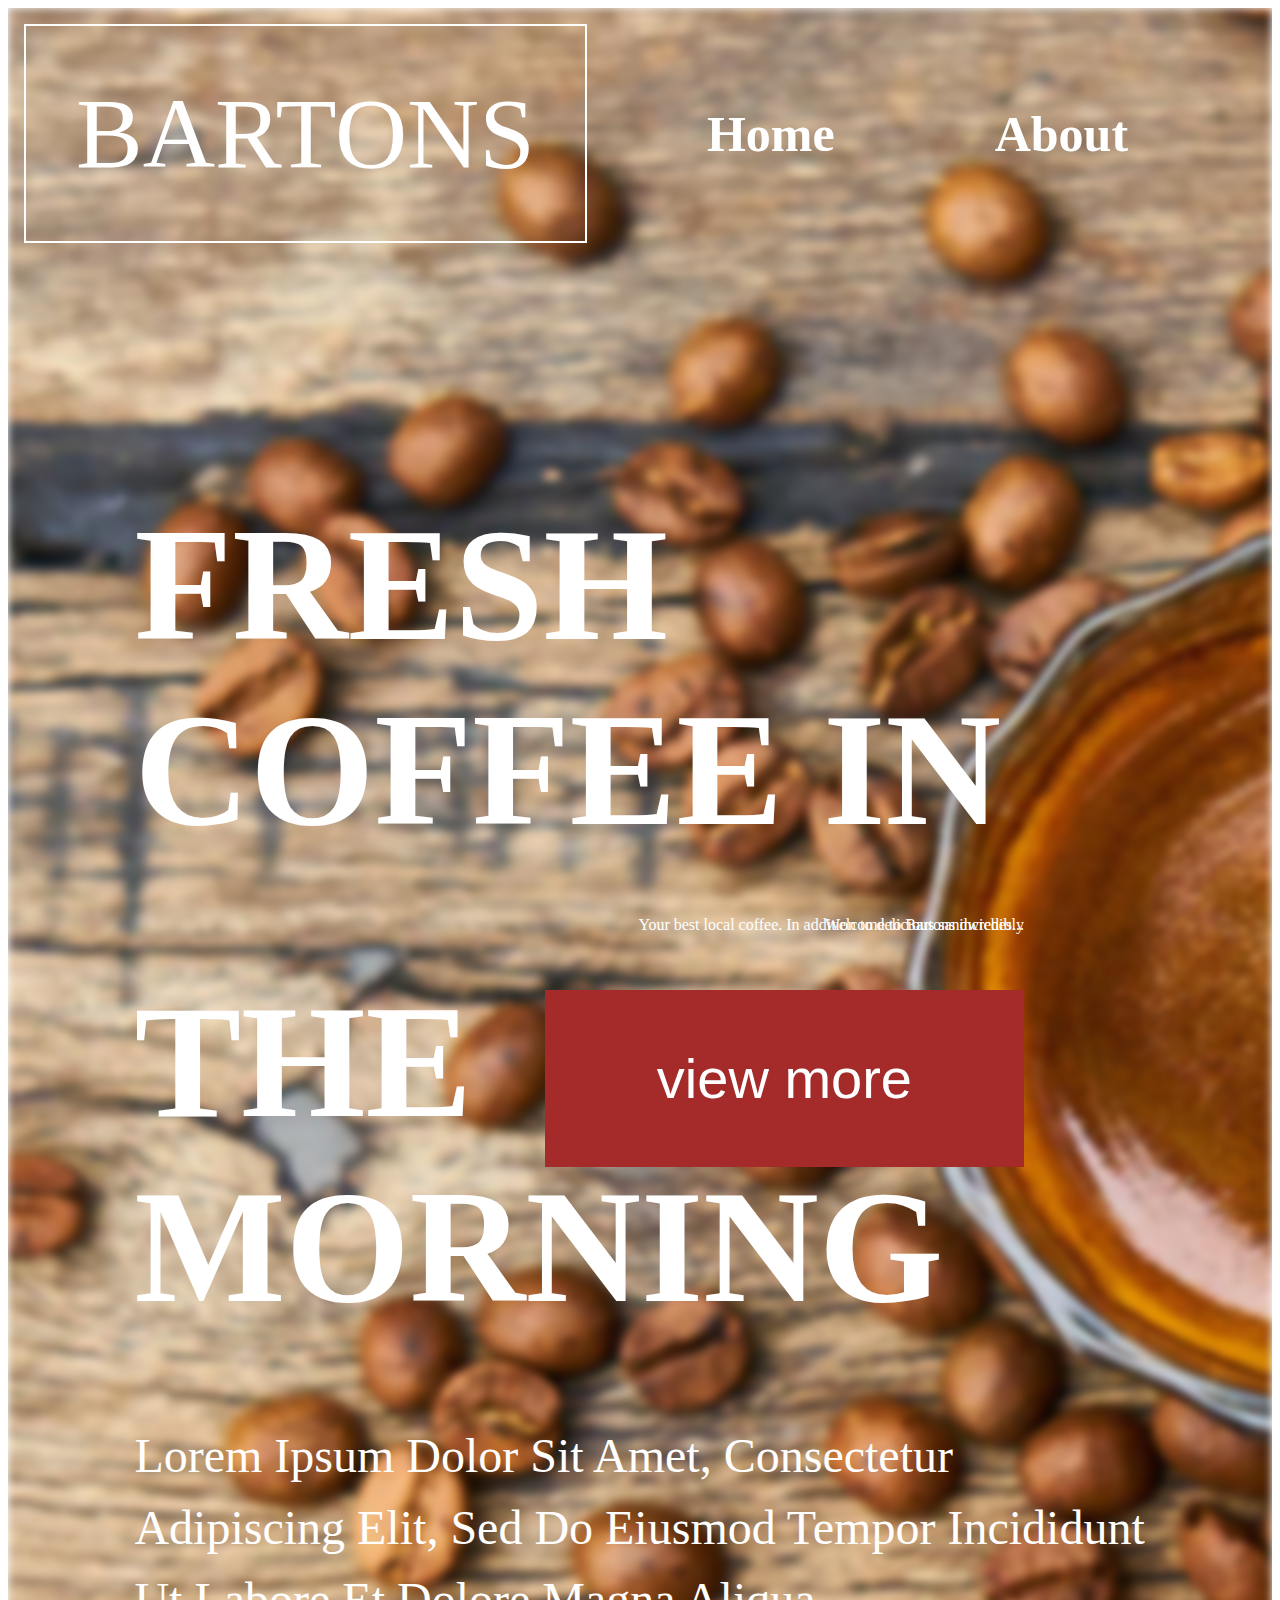
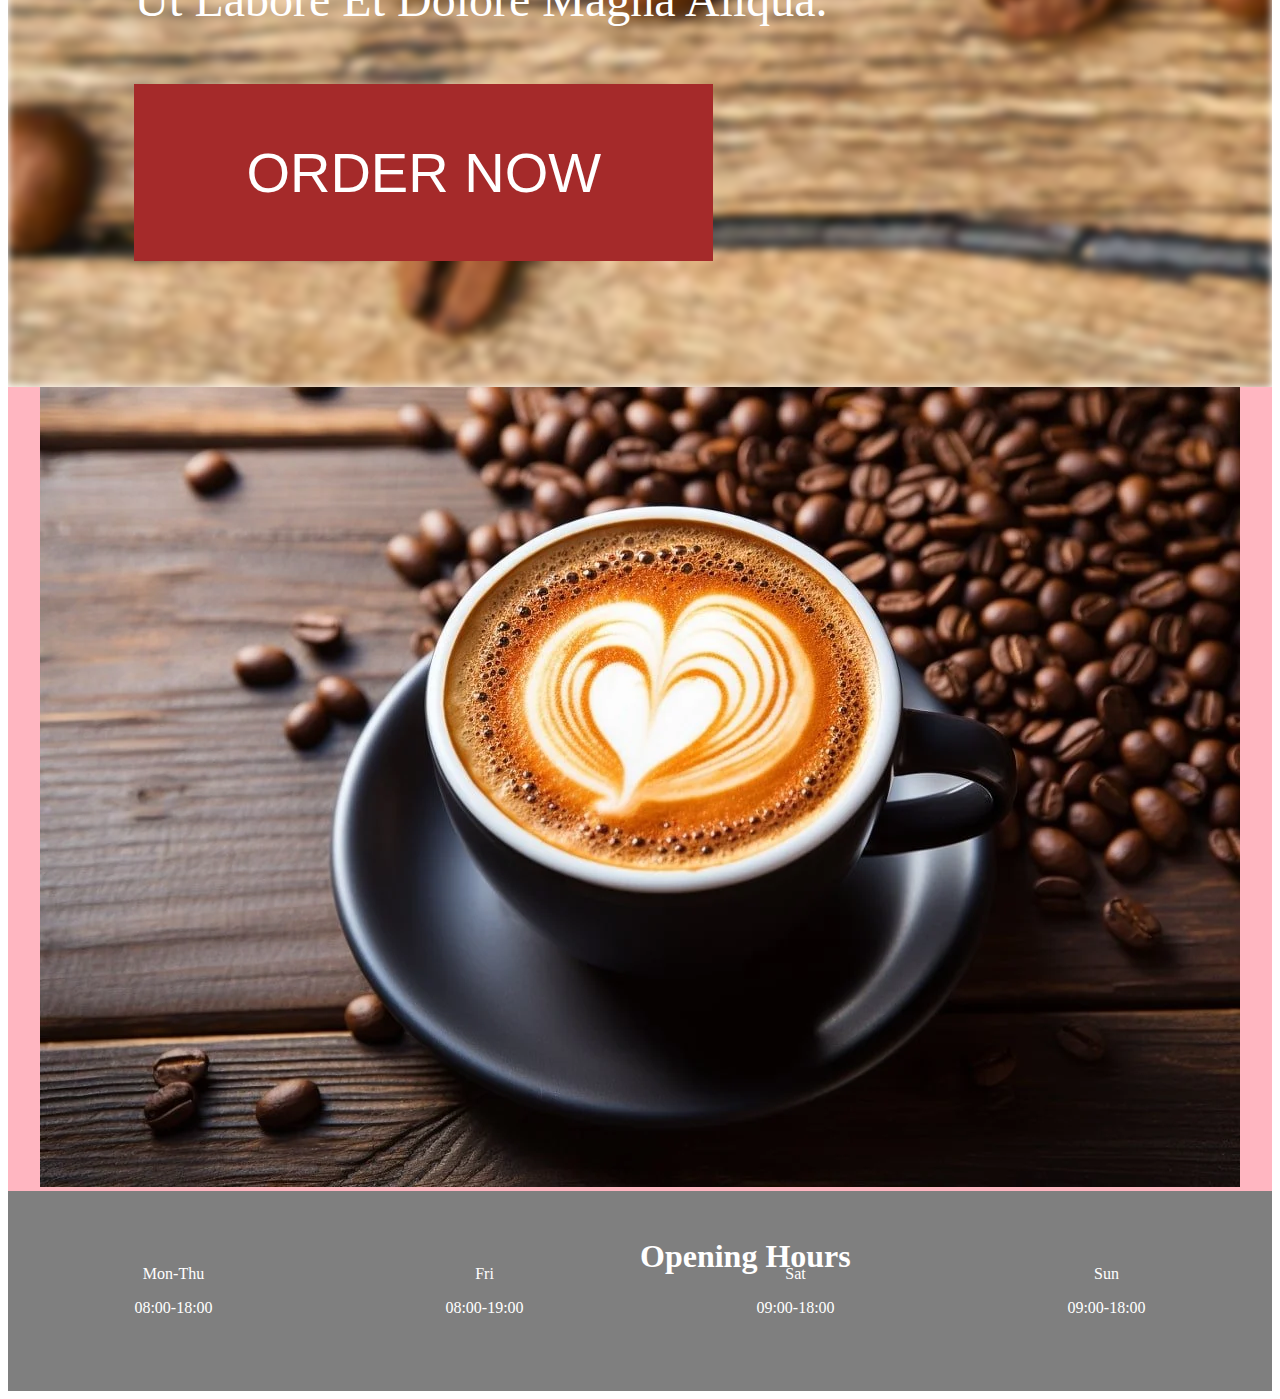
<file: index.html>
<!DOCTYPE html>
<html lang="en">
<head>
    <meta charset="UTF-8">
    <meta name="viewport" content="width=device-width, initial-scale=1.0">
    <title>Coffee Shop</title>
    <link rel="stylesheet" href="./styles.css">
</head>
<body>
    
        <header>
            <div class="nav-container">
                <div class="logo">BARTONS</div>
                <nav>
                    <ul class="menu">
                        <li><a href="#">Home</a></li>
                        <li><a href="#">About</a></li>
                        <li><a href="#">Menu</a></li>
                        <li><a href="#">Products</a></li>
                        <li><a href="#">News</a></li>
                        <li><a href="#">Locations</a></li>
                    </ul>
                </nav>
            </div>
            <div class="freshcoffee">
                <h1>FRESH COFFEE IN</h1>
                <h1>THE MORNING</h1>
                <p>Lorem Ipsum Dolor Sit Amet, Consectetur Adipiscing Elit, Sed Do Eiusmod Tempor Incididunt Ut Labore Et Dolore Magna Aliqua.</p>
                <button>ORDER NOW</button>
            </div>
        </header>
    
    <main>
        <section class="welcome">
            <img class="img" src="./coffee image creamy.webp" alt="Creamy Coffee">
            <p class="welcoming">Welcome to Bartons incredibly</h2>
            <p>Your best local coffee. In addition to delicious sandwiches...</p>
            <button class="view">view more</button>
        </section>
        <aside class="opening-hours">
            <div class="overlay">
                <h2>Opening Hours</h2>
                <div class="hours">
                    <div class="day">
                        <p>Mon-Thu</p>
                        <p>08:00-18:00</p>
                    </div>
                    <div class="day">
                        <p>Fri</p>
                        <p>08:00-19:00</p>
                    </div>
                    <div class="day">
                        <p>Sat</p>
                        <p>09:00-18:00</p>
                    </div>
                    <div class="day">
                        <p>Sun</p>
                        <p>09:00-18:00</p>
                    </div>
              
        </aside>
    </main>
</body>
</html>
</file>
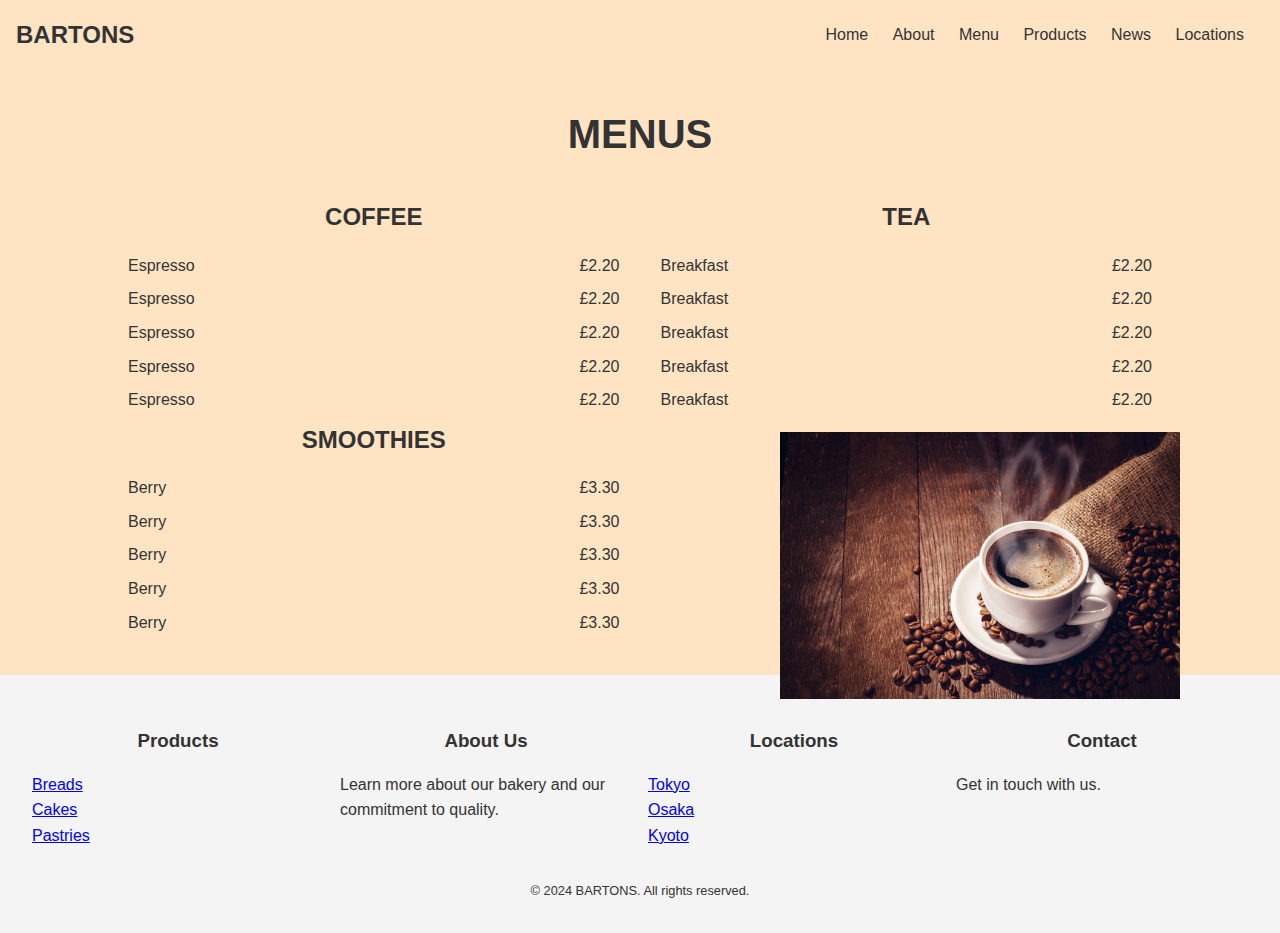
<file: menu.html>
<!DOCTYPE html>
<html lang="en">
<head>
    <meta charset="UTF-8">
    <meta name="viewport" content="width=device-width, initial-scale=1.0">
    <title>Coffee Shop</title>
    <link rel="stylesheet" href="./menul.css">
</head>

<body>
    
    <header>
        <div class="nav-container">
            <div class="logo">BARTONS</div>
            <nav>
                <ul class="menu">
                    <li><a href="./index.html">Home</a></li>
                    <li><a href="./about.html">About</a></li>
                    <li><a href="#">Menu</a></li>
                    <li><a href="./products.html">Products</a></li>
                    <li><a href="./news.html">News</a></li>
                    <li><a href="./locations.html">Locations</a></li>
                </ul>
            </nav>
        </div>
    </header>
    
    <main>
        <div class="menu-section">
            <h1>MENUS</h1>
            <div class="columns">
                <div class="column">
                    <h2>COFFEE</h2>
                    <ul>
                        <li>Espresso <span>£2.20</span></li>
                        <li>Espresso <span>£2.20</span></li>
                        <li>Espresso <span>£2.20</span></li>
                        <li>Espresso <span>£2.20</span></li>
                        <li>Espresso <span>£2.20</span></li>

                        
                    </ul>
                </div>
                <div class="column">
                    <h2>TEA</h2>
                    <ul>
                        <li>Breakfast <span>£2.20</span></li>
                        <li>Breakfast <span>£2.20</span></li>
                        <li>Breakfast <span>£2.20</span></li>
                        <li>Breakfast <span>£2.20</span></li>
                        <li>Breakfast <span>£2.20</span></li>

                    </ul>
                </div>
            </div>
            <div class="dotted-line"></div>
            <div class="image">
                <img src="./coffee image.jpg" alt="Coffee">
            </div>
            <div class="columns">
                <div class="column">
                    <h2>SMOOTHIES</h2>
                    <ul>
                        <li>Berry <span>£3.30</span></li>
                        <li>Berry <span>£3.30</span></li>
                        <li>Berry <span>£3.30</span></li>
                        <li>Berry <span>£3.30</span></li>
                         <li>Berry <span>£3.30</span></li>
                    </ul>
                </div>
              
            </div>
        </div>
    </main>
    
    <footer class="footer">
        <div class="footer-container">
            <div class="footer-section">
                <h3>Products</h3>
                <ul>
                    <li><a href="#">Breads</a></li>
                    <li><a href="#">Cakes</a></li>
                    <li><a href="#">Pastries</a></li>
                </ul>
            </div>
            <div class="footer-section">
                <h3>About Us</h3>
                <p>Learn more about our bakery and our commitment to quality.</p>
            </div>
            <div class="footer-section">
                <h3>Locations</h3>
                <ul>
                    <li><a href="#">Tokyo</a></li>
                    <li><a href="#">Osaka</a></li>
                    <li><a href="#">Kyoto</a></li>
                </ul>
            </div>
            <div class="footer-section">
                <h3>Contact</h3>
                <p>Get in touch with us.</p>
            </div>
        </div>
        <div class="footer-bottom">
            <p>&copy; 2024 BARTONS. All rights reserved.</p>
        </div>
    </footer>

</body>
</html>
</file>
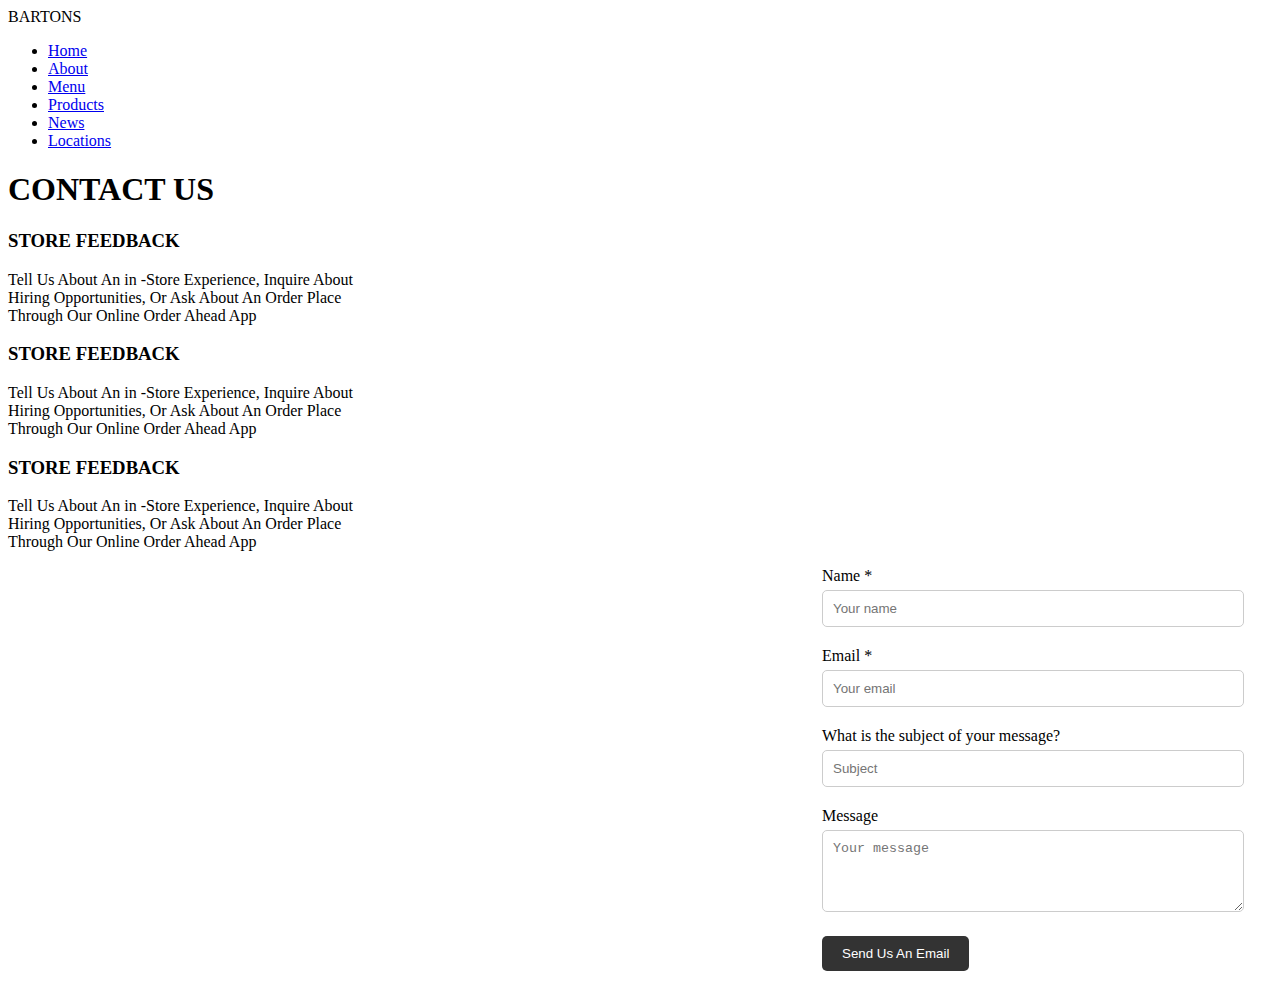
<file: news.html>
<!DOCTYPE html>
<html lang="en">
<head>
    <meta charset="UTF-8">
    <meta name="viewport" content="width=device-width, initial-scale=1.0">
    <title>Coffee Shop</title>
    <link rel="stylesheet" href="./newses.css">
</head>
<body>
    
        <header>
            <div class="nav-container">
                <div class="logo">BARTONS</div>
                <nav>
                    <ul class="menu">
                        <li><a href="./index.html">Home</a></li>
                        <li><a href="./about.html">About</a></li>
                        <li><a href="./menu.html">Menu</a></li>
                        <li><a href="./products.html">Products</a></li>
                        <li><a href="#">News</a></li>
                        <li><a href="./locations.html">Locations</a></li>
                    </ul>
                </nav>
            </div>
            
        </header>

        <h1>CONTACT US</h1>
        <aside>
            <h3>STORE FEEDBACK</h3>
            <p>Tell Us About An in -Store Experience, Inquire About<br>
                Hiring Opportunities, Or Ask About An Order Place <br>Through
                 Our Online Order Ahead App
            </p>
            <h3>STORE FEEDBACK</h3>
            <p>Tell Us About An in -Store Experience, Inquire About<br>
                Hiring Opportunities, Or Ask About An Order Place <br>Through
                 Our Online Order Ahead App
            </p>
            <h3>STORE FEEDBACK</h3>
            <p>Tell Us About An in -Store Experience, Inquire About<br>
                Hiring Opportunities, Or Ask About An Order Place <br>Through
                 Our Online Order Ahead App
            </p>
        </aside>
        <div class="contact-container">
            <form id="contact-form">
                <div class="input-group">
                    <label for="name">Name *</label>
                    <input type="text" id="name" placeholder="Your name" required>
                </div>
                <div class="input-group">
                    <label for="email">Email *</label>
                    <input type="email" id="email" placeholder="Your email" required>
                </div>
                <div class="input-group">
                    <label for="subject">What is the subject of your message?</label>
                    <input type="text" id="subject" placeholder="Subject">
                </div>
                <div class="input-group">
                    <label for="message">Message</label>
                    <textarea id="message" placeholder="Your message" rows="4"></textarea>
                </div>
                <div class="input-group">
                    <input type="submit" value="Send Us An Email">
                </div>
            </form>
        </div>
</file>
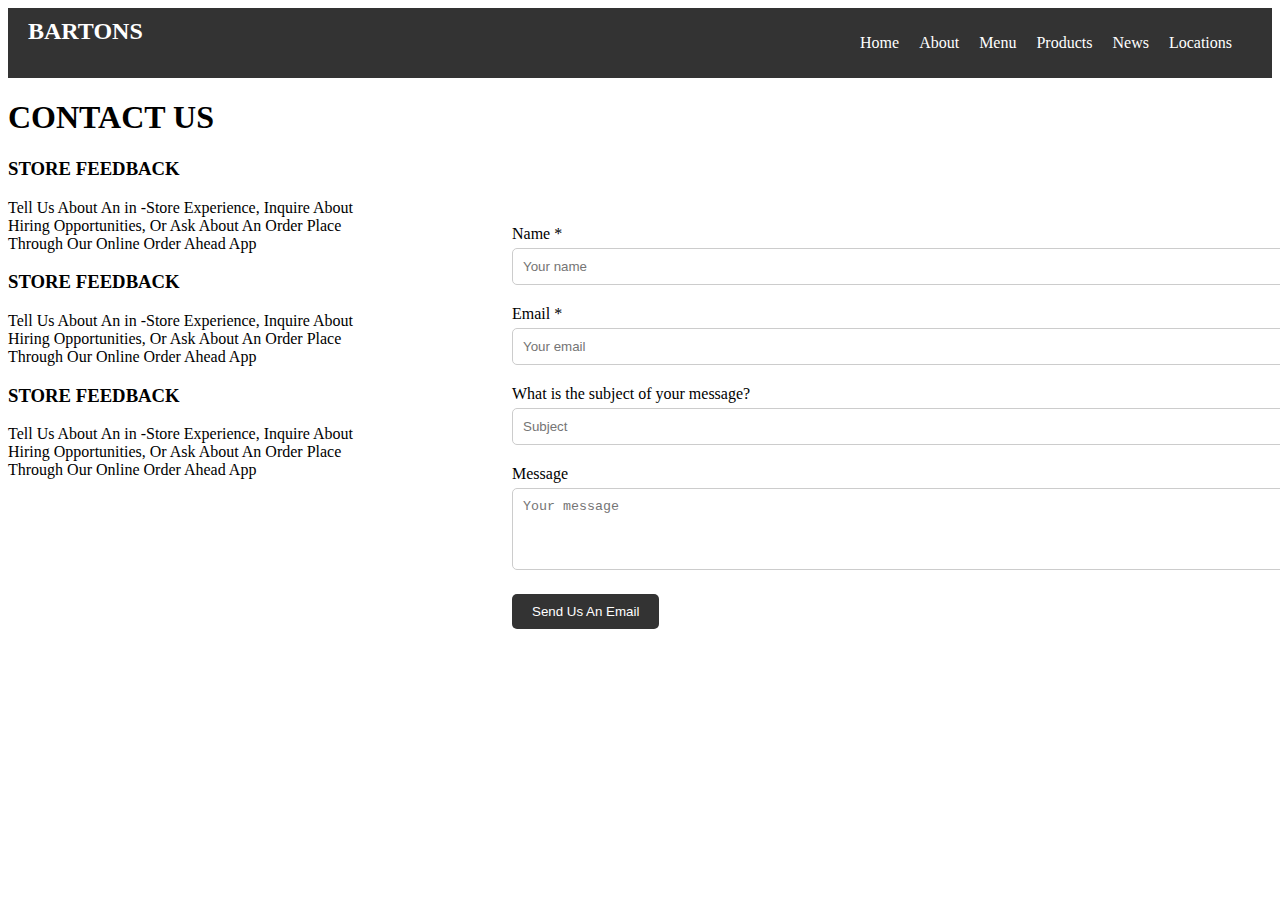
<file: pages/news.html>
<!DOCTYPE html>
<html lang="en">
<head>
    <meta charset="UTF-8">
    <meta name="viewport" content="width=device-width, initial-scale=1.0">
    <title>Coffee Shop</title>
    <link rel="stylesheet" href="../css/newses.css">
</head>
<body>
    
        <header>
            <div class="nav-container">
                <div class="logo">BARTONS</div>
                <nav>
                    <ul class="menu">
                        <li><a href="./index.html">Home</a></li>
                        <li><a href="./about.html">About</a></li>
                        <li><a href="./menu.html">Menu</a></li>
                        <li><a href="./products.html">Products</a></li>
                        <li><a href="#">News</a></li>
                        <li><a href="./location.html">Locations</a></li>
                    </ul>
                </nav>
            </div>
            
        </header>

        <h1>CONTACT US</h1>
        <aside>
            <h3>STORE FEEDBACK</h3>
            <p>Tell Us About An in -Store Experience, Inquire About<br>
                Hiring Opportunities, Or Ask About An Order Place <br>Through
                 Our Online Order Ahead App
            </p>
            <h3>STORE FEEDBACK</h3>
            <p>Tell Us About An in -Store Experience, Inquire About<br>
                Hiring Opportunities, Or Ask About An Order Place <br>Through
                 Our Online Order Ahead App
            </p>
            <h3>STORE FEEDBACK</h3>
            <p>Tell Us About An in -Store Experience, Inquire About<br>
                Hiring Opportunities, Or Ask About An Order Place <br>Through
                 Our Online Order Ahead App
            </p>
        </aside>
        <div class="contact-container">
            <form id="contact-form">
                <div class="input-group">
                    <label for="name">Name *</label>
                    <input type="text" id="name" placeholder="Your name" required>
                </div>
                <div class="input-group">
                    <label for="email">Email *</label>
                    <input type="email" id="email" placeholder="Your email" required>
                </div>
                <div class="input-group">
                    <label for="subject">What is the subject of your message?</label>
                    <input type="text" id="subject" placeholder="Subject">
                </div>
                <div class="input-group">
                    <label for="message">Message</label>
                    <textarea id="message" placeholder="Your message" rows="4"></textarea>
                </div>
                <div class="input-group">
                    <input type="submit" value="Send Us An Email">
                </div>
            </form>
        </div>
</file>
<file: styles.css>
* {

    box-sizing: border-box;
}

header {
    position: relative;
    text-align: left;
    color: white;
    overflow: hidden;
    font-style:
}

header::before {
    content: '';
    position: absolute;
    top: 0;
    right: 0;
    bottom: 0;
    left: 0;
    background-image: url(./Cuban-coffee-cup-on-wooden-table_960x.webp);
    background-repeat: no-repeat;
    background-size: cover;
    text-align: left;
    filter: blur(4px);
    z-index:-1;

}

.nav-container,.freshcoffee{
    position:relative;
    z-index:2;
}


.nav-container {
    background: transparent;
    padding: 1em;
    display: flex;
    justify-content: space-between;
    align-items: center;
    color: white;
}

.logo {
    font-size: 100px;
    border: 2px solid white;
    padding: 0.5em;
}

.menu {
    list-style: none;
    display: flex;
    color: transparent;

}

.menu li {
    padding: 0 5em;
}

.menu a {
    font-size: 50px;
    text-decoration: none;
    color: white;
    font-weight: bold;
}

.freshcoffee {
    padding: 10%;
}

.freshcoffee h1 {
    font-size: 10em;
    margin-bottom: 0.5em;
    color: white;
}

.freshcoffee p {
    margin-bottom: 1em;
    font-size: 3em;
    line-height: 1.5;
}

button {
    background-color: brown;
    color: white;
    border: none;
    padding: 1em 2em;
    font-size: 3.5em;
    cursor: pointer;
  
}


/* Feature section styles */
.feature {
    padding: 2em;
    background-color: white;
    text-align: center;
}

/* Opening hours styles */
.opening-hours {
    background-size: cover;
    background-position: center;
    height: 200px;
    /* Adjust as needed */
    display: flex;
    align-items: center;
    justify-content: center;
    position: relative;
    color: white;
    padding: 50px;
}

.overlay {
    position: absolute;
    background: rgba(0, 0, 0, 0.5);
    /* semi-transparent black overlay */
    width: 100%;
    height: 100%;
    display: flex;
    justify-content: space-around;
    align-items: center;
    padding: 0 10%;
}

.hours {
    display: flex;
    justify-content: space-between;
    width: 100%;
}

.day {
    text-align: center;
}

h2 {
    font-size: 2em;
    position: absolute;
    top: 20px;
    left: 50%;
}

.welcome{
    background-color:lightpink;
    text-align:center;
}
.welcoming{
    color:white;
    position:absolute;
    right:20%;
    top:95%;
    size:100px;
}
.welcome p{
    color:white;
    size:80px;
    position:absolute;
    right:20%;
    top:100%;
}

.view{
    position:absolute;
    right:20%;
    top:110%;

}
.img{
position:relative;
}
.view a{
    color:white;
}
</file>
<file: menul.css>
/* General Styles */
body, h1, h2, ul, li, p {
    margin: 0;
    padding: 0;
  }
  
  body {
    font-family: 'Arial', sans-serif;
    background: bisque;
    color: #333;
    line-height: 1.6;
  }
  
  ul {
    list-style: none;
  }
  
  /* Navigation & Logo */
  .nav-container {
    display: flex;
    justify-content: space-between;
    align-items: center;
    padding: 1rem;
  }
  
  .logo {
    font-size: 1.5rem;
    font-weight: bold;
  }
  
  .menu li {
    display: inline;
    margin-right: 20px;
  }
  
  .menu a {
    text-decoration: none;
    color: #333;
  }
  
  /* Menu Section */
  .menu-section {
    width: 80%;
    margin: 2rem auto;
    text-align: center;
  }
  
  .columns {
    display: flex;
    justify-content: space-between;
  }
  
  .column {
    width: 48%;
  }
  
  h1 {
    font-size: 2.5rem;
    margin-bottom: 2rem;
  }
  
  h2 {
    font-size: 1.5rem;
    margin-bottom: 1rem;
  }
  
  .column ul {
    text-align: left;
  }
  
  .column li {
    font-size: 1rem;
    margin-bottom: 0.5rem;
    line-height: 1.6;
  }
  
  .column li span {
    float: right;
  }
  
  .image {
    margin: 2rem 0;
    position: absolute;
    top: 400px;
    right:100px;
  }
  .image img {
    width: 100%;
    max-width: 400px; /* Adjust as needed */
    margin: 0 auto;
    display: block;
  }
  
  /* Footer Styles */
  .footer {
    background: #f4f4f4;
    padding: 2rem;
    text-align: center;
  }
  
  .footer-container {
    display: grid;
    grid-template-columns: repeat(4, 1fr);
    gap: 1rem;
  }
  
  .footer-section h3 {
    margin-bottom: 1rem;
  }
  
  .footer-section ul,
  .footer-section p {
    text-align: left;
  }
  
  .footer-bottom {
    margin-top: 2rem;
    font-size: 0.8rem;
  }
</file>
<file: newses.css>
/* ... (Your existing CSS styles) ... */

/* Container for the entire contact form */
.contact-container {
    display: flex;
    justify-content: flex-end; /* Align the form to the right */
    margin-right: 50px; /* Adjust as needed */
}

/* Styling for the form and form elements */
#contact-form {
    width: 400px; /* Adjust the width as necessary */
}

.input-group {
    margin-bottom: 20px; /* Space between input groups */
}

.input-group label {
    display: block;
    margin-bottom: 5px; /* Space between label and input */
}

.input-group input[type="text"],
.input-group input[type="email"],
.input-group textarea {
    width: 100%;
    padding: 10px;
    border: 1px solid #ccc;
    border-radius: 5px; /* Rounded corners */
}

.input-group input[type="submit"] {
    background-color: #333; /* Dark background for the submit button */
    color: white;
    padding: 10px 20px;
    border: none;
    border-radius: 5px;
    cursor: pointer;
    transition: background-color 0.3s ease;
}

.input-group input[type="submit"]:hover {
    background-color: #555; /* Lighten the button when hovering */
}

/* ... (Your existing CSS styles) ... */
</file>
<file: css/newses.css>
/* Navigation section */

.nav-container {
    background-color: #333;
    color: #fff;
    padding: 10px 20px;
    display: flex;
    justify-content: space-between;
}

.nav-container .logo {
    font-size: 24px;
    font-weight: bold;
}

.nav-container nav {
    display: flex;
}

.nav-container ul {
    list-style-type: none;
    display: flex;
}

.nav-container li {
    margin-right: 20px;
}

.nav-container a {
    color: #fff;
    text-decoration: none;
}
/* Container for the entire contact form */
.contact-container {
        position: absolute; 
        top:25%; /* 페이지의 상단에 위치 */
        left:40%; 
        width: 100%; 
        z-index: 9999; 
    }

/* Styling for the form and form elements */
#contact-form {
    width: 800px; /* Adjust the width as necessary */
}

.input-group {
    margin-bottom: 20px; /* Space between input groups */
}

.input-group label {
    display: block;
    margin-bottom: 5px; /* Space between label and input */
}

.input-group input[type="text"],
.input-group input[type="email"],
.input-group textarea {
    width: 100%;
    padding: 10px;
    border: 1px solid #ccc;
    border-radius: 5px; /* Rounded corners */
}

.input-group input[type="submit"] {
    background-color: #333; /* Dark background for the submit button */
    color: white;
    padding: 10px 20px;
    border: none;
    border-radius: 5px;
    cursor: pointer;
    transition: background-color 0.3s ease;
}

.input-group input[type="submit"]:hover {
    background-color: #555; /* Lighten the button when hovering */
}
</file>
